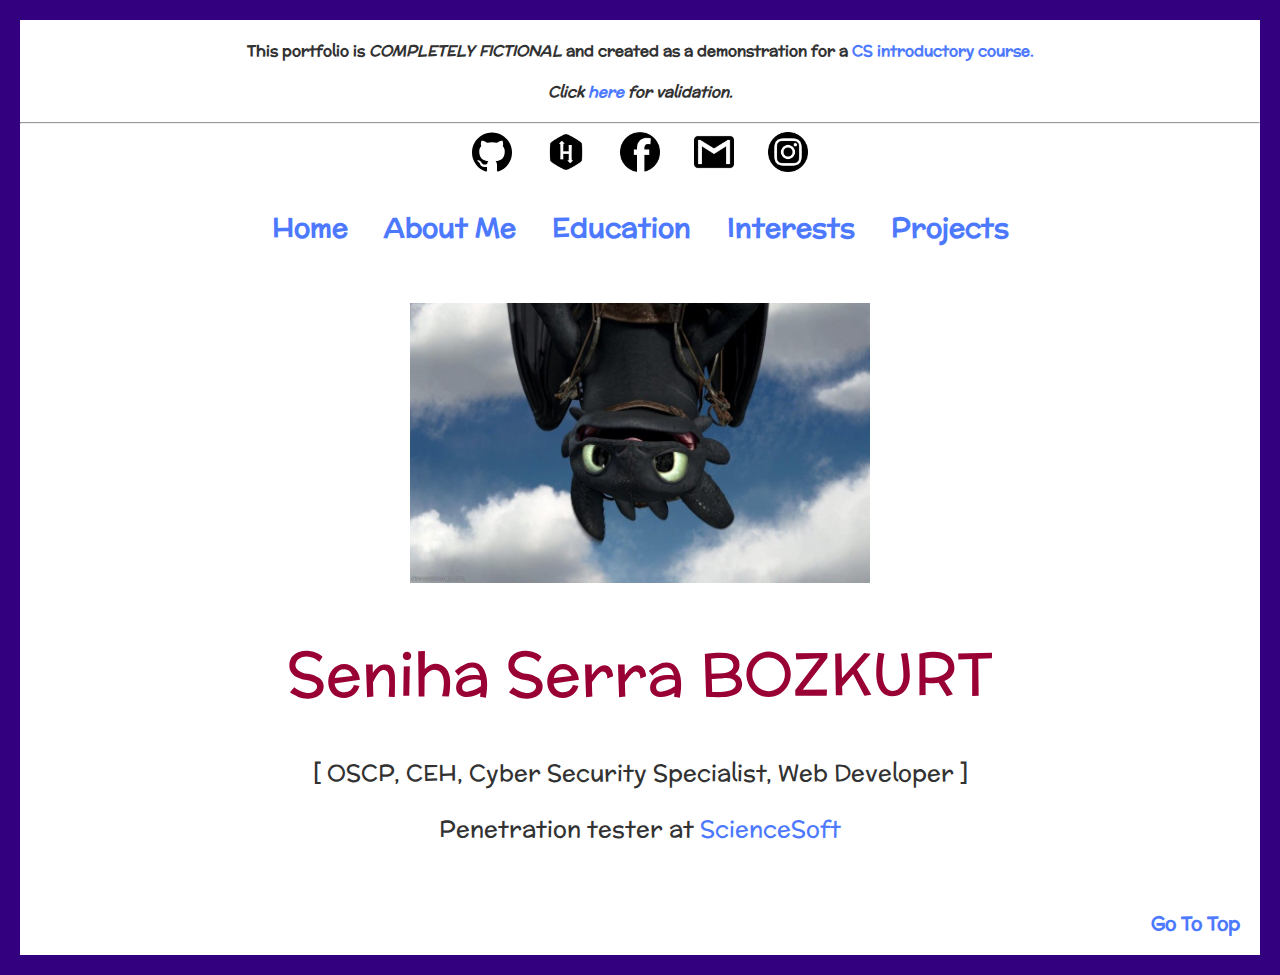
<file: index.html>
<!DOCTYPE html>
<html lang="en">
    <head>
        <title>Seniha Serra Bozkurt</title>
        <link rel="stylesheet" href="index.css" type="text/css">
        <link href="https://fonts.googleapis.com/css?family=McLaren&display=swap" rel="stylesheet"/>
        <meta charset="utf-8"/>
    </head>
    <body>
        <div class="warning" id="top">
            <h4>This portfolio is <em>COMPLETELY FICTIONAL</em> and created as a demonstration for a <a href="https://github.com/itu-itis-2019">CS introductory course.</a></h4>
            <h4><i>Click <a href="https://html5.validator.nu">here</a> for validation.</i></h4>
        </div>
        <hr />
        
        <span class="cont">
            <a class="cont1" href="https://github.com/itu-itis-2019/assignment1-ituitis-bozkurtsen19"><IMG SRC="logos/github.svg" ALT="Github" WIDTH=40 HEIGHT=40></a>
            <a class="cont1" href="https://www.hackerrank.com/howusersllseeme"><IMG SRC="logos/hackerr" ALT="Hackerrank" WIDTH=40 HEIGHT=40></a>
            <a class="cont1" href="https://www.facebook.com/profile.php?id=100011150118042"><IMG SRC="logos/face" ALT="Facebook" WIDTH=40 HEIGHT=40></a>
            <a class="cont1" href="mailto:bozkurtsen19@itu.edu.tr"><IMG SRC="logos/gmaill" ALT="Gmail" WIDTH=40 HEIGHT=40></a>
            <a class="cont1" href="https://www.instagram.com/s_serra_bozkurt/"><IMG SRC="logos/insta.png" ALT="Instagram" WIDTH=40 HEIGHT=40></a>
        </span>
        
        <div class="pages">
            <h2>
                <a class="p1" href="index.html">Home</a>
                <a class="p1" href="about.html">About Me</a>
                <a class="p1" href="education.html">Education</a>
                <a class="p1" href="hobby.html">Interests</a>
                <a class="p1" href="projects.html">Projects</a>
            </h2>
        </div>
        
        <div class="imag">
            <IMG SRC="logos/tooth.jpg" ALT="This is a photo of my fictional self" WIDTH=460 HEIGHT=280>
        </div>
        
        <p style="color:rgb(153, 0, 51);text-align:center;vertical-align:text-top;font-size: 60px;margin-top:40px;margin-bottom:40px">Seniha Serra BOZKURT</p>
        <div class="info">
            <p>[&nbsp;OSCP, CEH, Cyber&nbsp;Security&nbsp;Specialist, Web&nbsp;Developer&nbsp;]</p>
            <p>Penetration tester at <a href="https://www.scnsoft.com/services/security">ScienceSoft</a></p>
        </div>
        <br/>
        <div class="gototop"><h3><a href="#top">Go To Top</a></h3></div>
    </body>
</html>
</file>
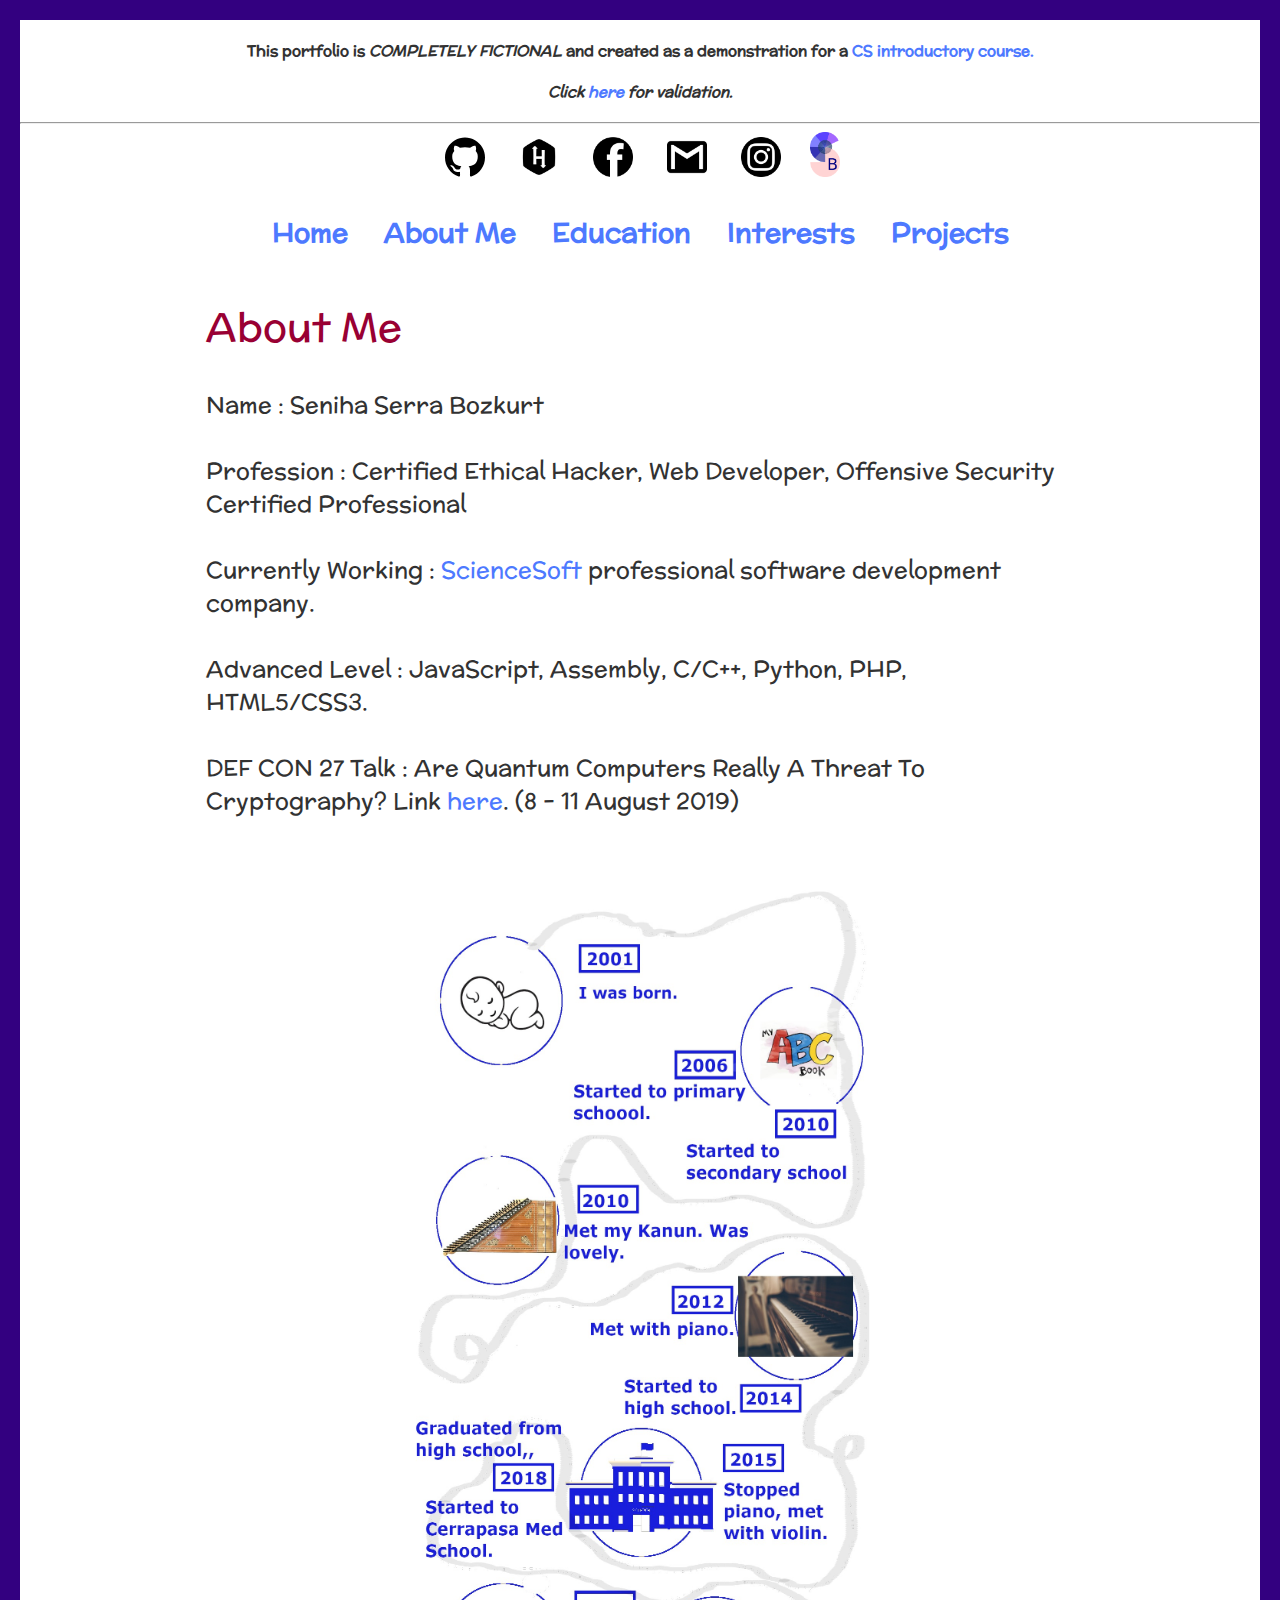
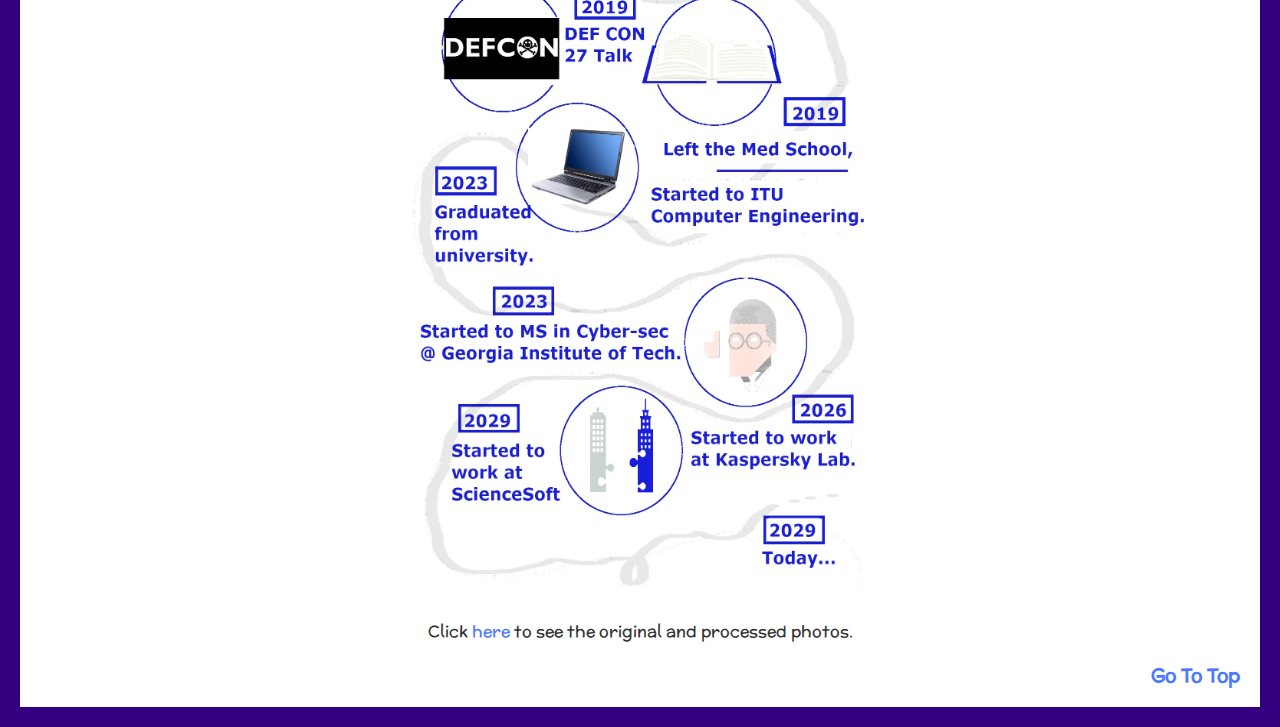
<file: about.html>
<!DOCTYPE html>
<html lang="en">
    <head>
        <link rel="shortcut icon" type="image/x-icon" href="inkscape/favicon.ico" />
        <title>Seniha Serra Bozkurt</title>
        <link rel="stylesheet" href="about.css" type="text/css">
        <link href="https://fonts.googleapis.com/css?family=McLaren&display=swap" rel="stylesheet"/>
        <meta charset="utf-8"/>
    </head>
    <body>
        <div class="warning" id="top">
            <h4>This portfolio is <em>COMPLETELY FICTIONAL</em> and created as a demonstration for a <a href="https://github.com/itu-itis-2019">CS introductory course.</a></h4>
            <h4><i>Click <a href="https://html5.validator.nu">here</a> for validation.</i></h4>
        </div>
        <hr />
        
        <span class="cont">
            <a class="cont1" href="https://github.com/itu-itis-2019/assignment1-ituitis-bozkurtsen19"><IMG SRC="logos/github.svg" ALT="Github" WIDTH=40 HEIGHT=40></a>
            <a class="cont1" href="https://www.hackerrank.com/howusersllseeme"><IMG SRC="logos/hackerr" ALT="Hackerrank" WIDTH=40 HEIGHT=40></a>
            <a class="cont1" href="https://www.facebook.com/profile.php?id=100011150118042"><IMG SRC="logos/face" ALT="Facebook" WIDTH=40 HEIGHT=40></a>
            <a class="cont1" href="mailto:bozkurtsen19@itu.edu.tr"><IMG SRC="logos/gmaill" ALT="Gmail" WIDTH=40 HEIGHT=40></a>
            <a class="cont1" href="https://www.instagram.com/s_serra_bozkurt/"><IMG SRC="logos/insta.png" ALT="Instagram" WIDTH=40 HEIGHT=40></a>
            <IMG style="margin:opx 30px 0px; padding:0px 10px 0px" SRC="inkscape/ssb.png" ALT="Logo" WIDTH=30 HEIGHT=45>
        </span>
        
        <div class="pages">
            <h2>
                <a class="p1" href="index.html">Home</a>
                <a class="p1" href="about.html">About Me</a>
                <a class="p1" href="education.html">Education</a>
                <a class="p1" href="hobby.html">Interests</a>
                <a class="p1" href="projects.html">Projects</a>
            </h2>
        </div>
        
        <p style="color:rgb(153, 0, 51);text-align:left;vertical-align:text-top;font-size: 40px;margin: 60px 15% 4px">About Me</p>
        <div class="info">
            <p class="i1">Name : Seniha Serra Bozkurt</p>
            <p class="i1">Profession : Certified Ethical Hacker, Web Developer, Offensive Security Certified Professional</p>
            <p class="i1" >Currently Working : <a href="https://www.scnsoft.com">ScienceSoft</a> professional software development company.</p>
            <p class="i1">Advanced Level : JavaScript, Assembly, C/C++, Python, PHP, HTML5/CSS3.</p>
            <p class="i1">DEF CON 27 Talk : Are Quantum Computers Really A Threat To Cryptography? Link <a href="defcon.html">here</a>. (8 - 11 August 2019)</p>
        </div>
        <div class="imag">
            <IMG SRC="images_gimp_edited/info_changed.jpg" ALT="This is an infograph of my life step by step" WIDTH=460 HEIGHT=1300>
        </div>
        <p class="i1" >Click <a href="projects.html">here</a> to see the original and processed photos.</p>
        
        <div class="gototop"><h3><a href="#top">Go To Top</a></h3></div>
    </body>
</html>
</file>
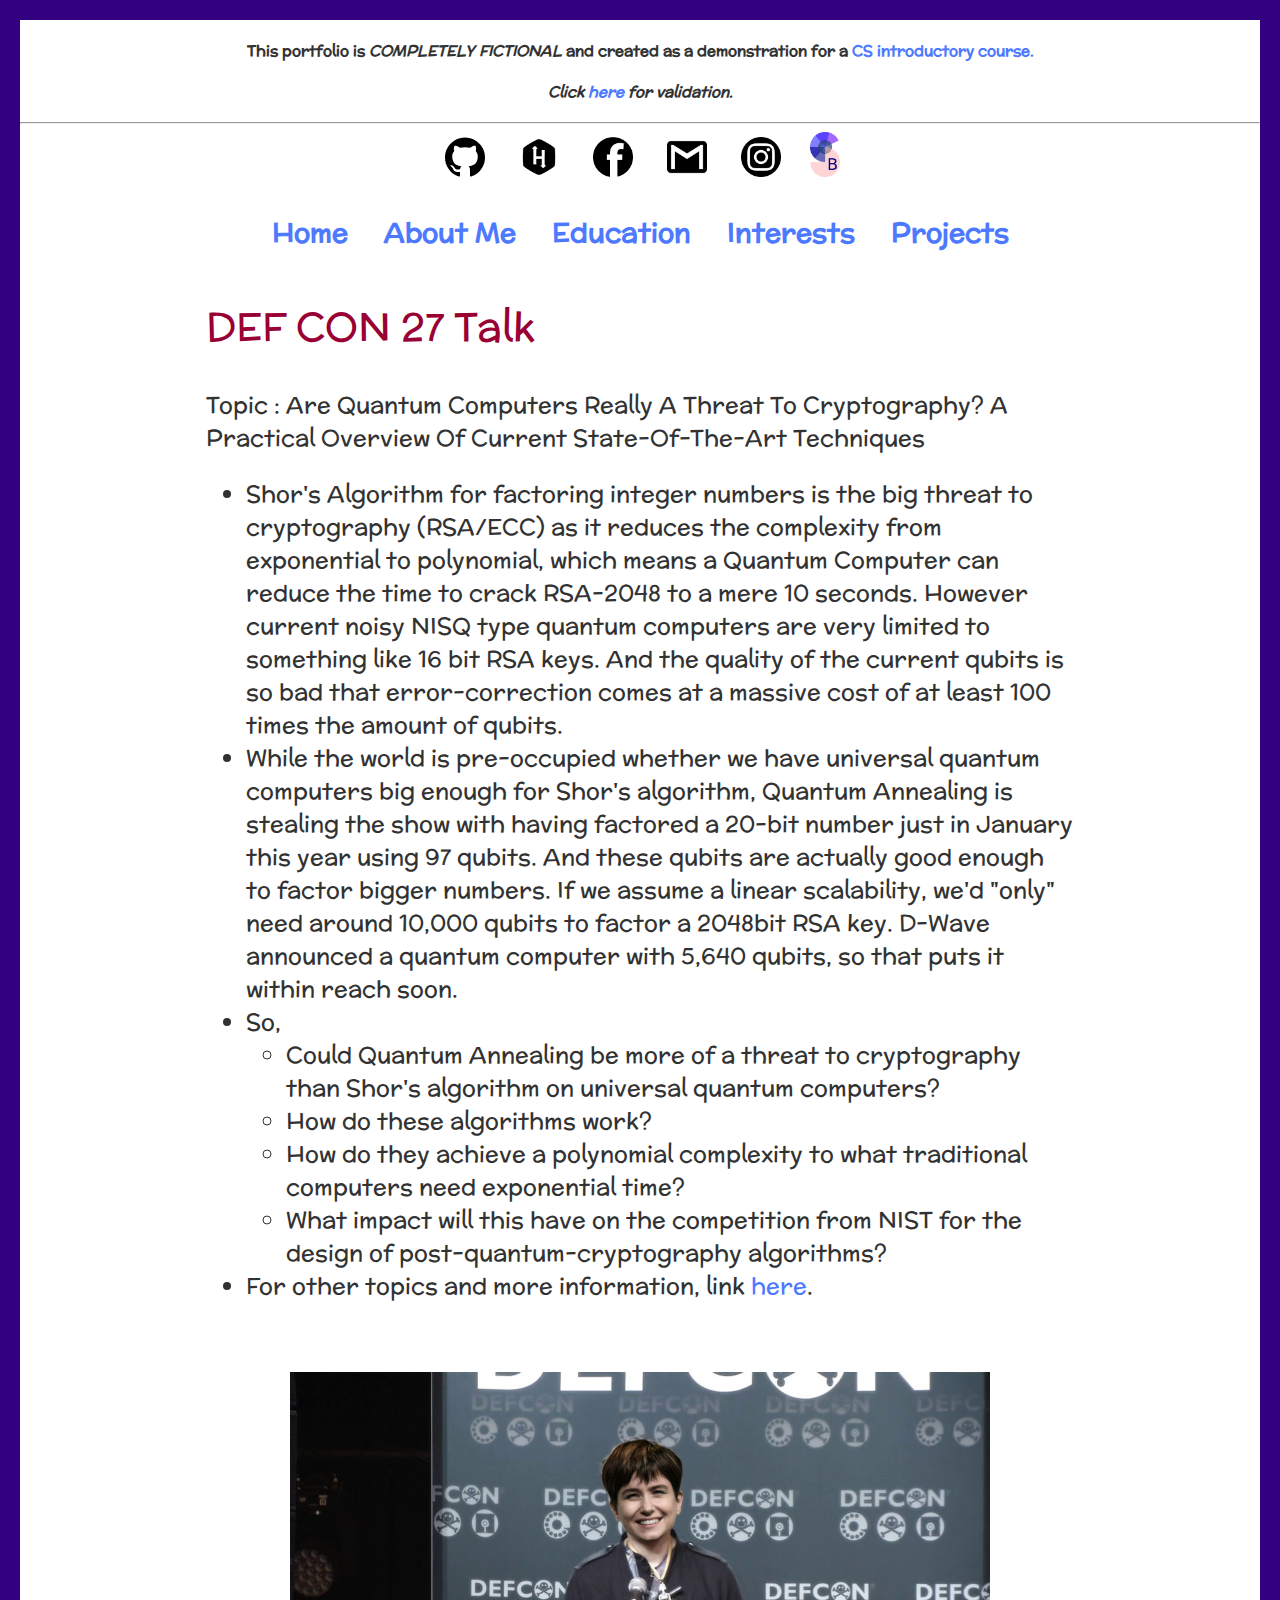
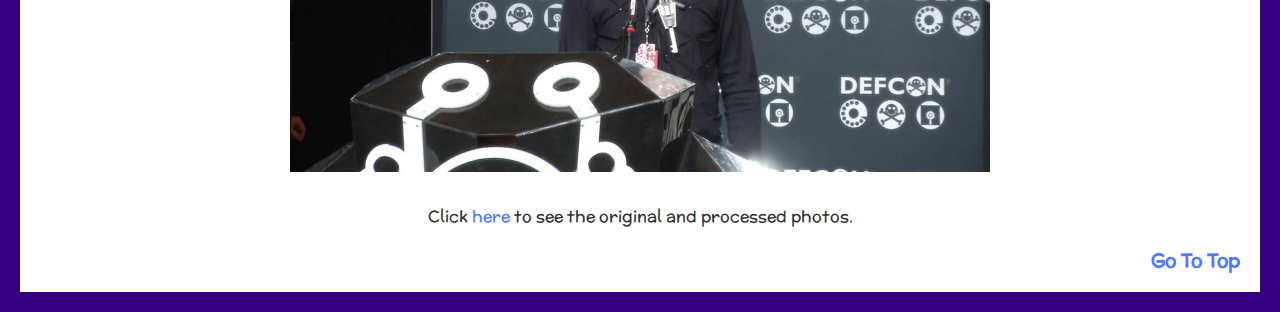
<file: defcon.html>
<!DOCTYPE html>
<html lang="en">
    <head>
        <link rel="shortcut icon" type="image/x-icon" href="inkscape/favicon.ico" />
        <title>Seniha Serra Bozkurt</title>
        <link rel="stylesheet" href="about.css" type="text/css">
        <link href="https://fonts.googleapis.com/css?family=McLaren&display=swap" rel="stylesheet"/>
        <meta charset="utf-8"/>
    </head>
    <body>
        <div class="warning" id="top">
            <h4>This portfolio is <em>COMPLETELY FICTIONAL</em> and created as a demonstration for a <a href="https://github.com/itu-itis-2019">CS introductory course.</a></h4>
            <h4><i>Click <a href="https://html5.validator.nu">here</a> for validation.</i></h4>
        </div>
        <hr />
        
        <span class="cont">
            <a class="cont1" href="https://github.com/itu-itis-2019/assignment1-ituitis-bozkurtsen19"><IMG SRC="logos/github.svg" ALT="Github" WIDTH=40 HEIGHT=40></a>
            <a class="cont1" href="https://www.hackerrank.com/howusersllseeme"><IMG SRC="logos/hackerr" ALT="Hackerrank" WIDTH=40 HEIGHT=40></a>
            <a class="cont1" href="https://www.facebook.com/profile.php?id=100011150118042"><IMG SRC="logos/face" ALT="Facebook" WIDTH=40 HEIGHT=40></a>
            <a class="cont1" href="mailto:bozkurtsen19@itu.edu.tr"><IMG SRC="logos/gmaill" ALT="Gmail" WIDTH=40 HEIGHT=40></a>
            <a class="cont1" href="https://www.instagram.com/s_serra_bozkurt/"><IMG SRC="logos/insta.png" ALT="Instagram" WIDTH=40 HEIGHT=40></a>
            <IMG style="margin:opx 30px 0px; padding:0px 10px 0px" SRC="inkscape/ssb.png" ALT="Logo" WIDTH=30 HEIGHT=45>
        </span>
        
        <div class="pages">
            <h2>
                <a class="p1" href="index.html">Home</a>
                <a class="p1" href="about.html">About Me</a>
                <a class="p1" href="education.html">Education</a>
                <a class="p1" href="hobby.html">Interests</a>
                <a class="p1" href="projects.html">Projects</a>
            </h2>
        </div>
        
        <p style="color:rgb(153, 0, 51);text-align:left;vertical-align:text-top;font-size: 40px;margin: 60px 15% 4px">DEF CON 27 Talk</p>
        <div class="info">
            <p class="i1">Topic : Are Quantum Computers Really A Threat To Cryptography? A Practical Overview Of Current State-Of-The-Art Techniques
                <ul>
                    <li>Shor's Algorithm for factoring integer numbers is the big threat to cryptography (RSA/ECC) as it reduces the complexity from exponential to polynomial, which means a Quantum Computer can reduce the time to crack RSA-2048 to a mere 10 seconds. However current noisy NISQ type quantum computers are very limited to something like 16 bit RSA keys. And the quality of the current qubits is so bad that error-correction comes at a massive cost of at least 100 times the amount of qubits.</li>
                    <li>While the world is pre-occupied whether we have universal quantum computers big enough for Shor's algorithm, Quantum Annealing is stealing the show with having factored a 20-bit number just in January this year using 97 qubits. And these qubits are actually good enough to factor bigger numbers. If we assume a linear scalability, we'd "only" need around 10,000 qubits to factor a 2048bit RSA key. D-Wave announced a quantum computer with 5,640 qubits, so that puts it within reach soon.</li>
                    <li>So,
                        <ul>
                            <li>Could Quantum Annealing be more of a threat to cryptography than Shor's algorithm on universal quantum computers?</li>
                            <li>How do these algorithms work? </li>
                            <li>How do they achieve a polynomial complexity to what traditional computers need exponential time?</li>
                            <li>What impact will this have on the competition from NIST for the design of post-quantum-cryptography algorithms?</li>
                        </ul>
                    <li>For other topics and more information, link <a href="https://www.defcon.org/html/defcon-27/dc-27-speakers.html">here</a>.</li>
                </ul>
        </div>
        <div class="imag">
            <IMG SRC="images_gimp_edited/defconme_changed.jpg" ALT="Me at DEF CON." WIDTH=700 HEIGHT=400>
        </div>
        <p class="i1" >Click <a href="projects.html">here</a> to see the original and processed photos.</p>
        <div class="gototop"><h3><a href="#top">Go To Top</a></h3></div>
    </body>
</html>
</file>
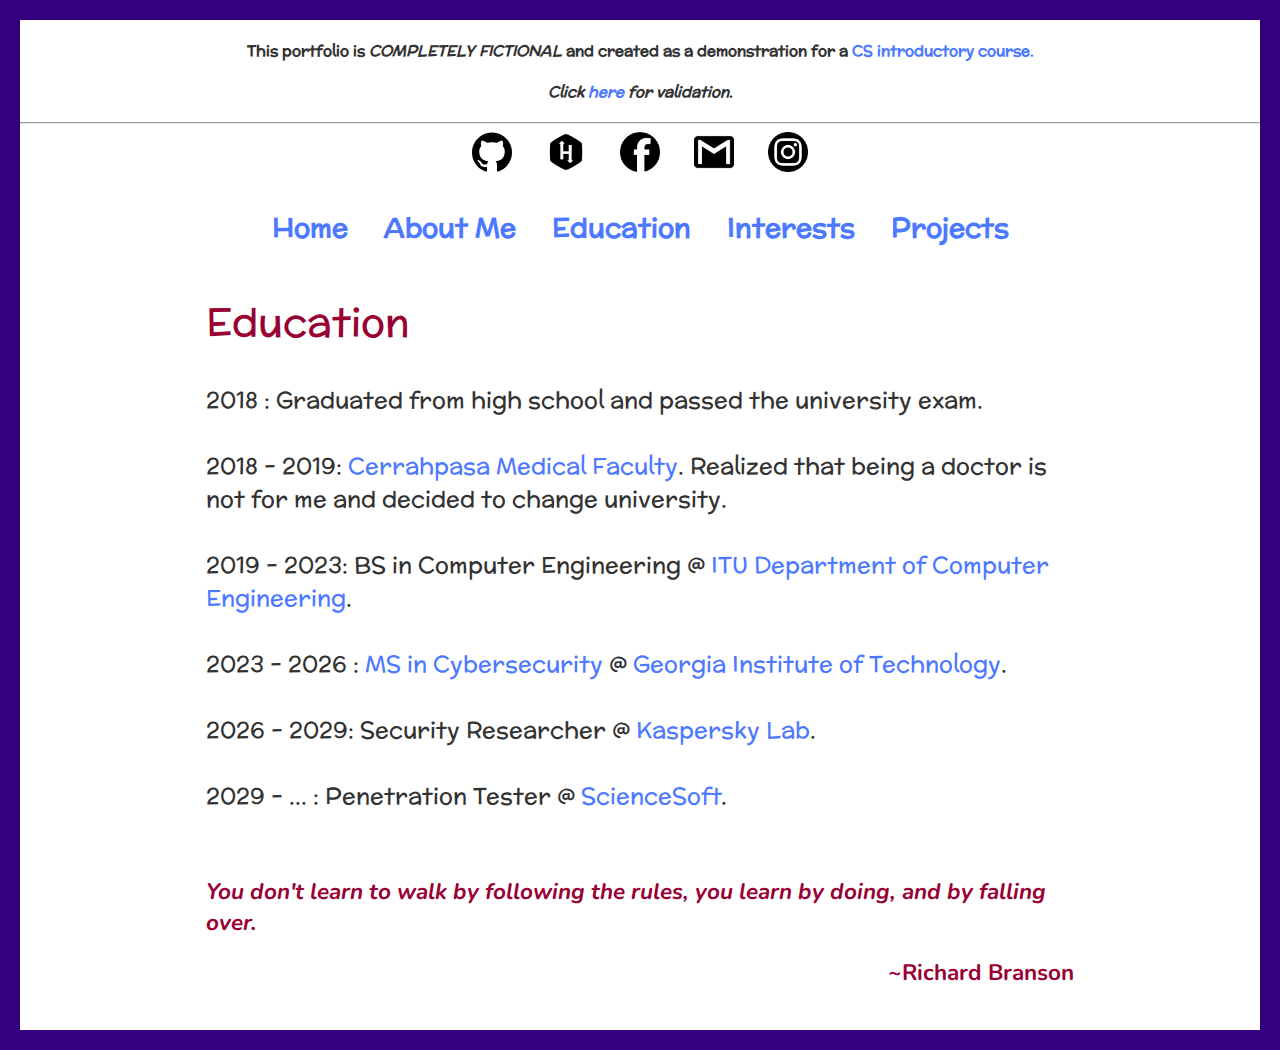
<file: education.html>
<!DOCTYPE html>
<html lang="en">
    <head>
        <title>Seniha Serra Bozkurt</title>
        <link rel="stylesheet" href="about.css" type="text/css">
        <link href="https://fonts.googleapis.com/css?family=Nunito&display=swap" rel="stylesheet">
        <link href="https://fonts.googleapis.com/css?family=McLaren&display=swap" rel="stylesheet"/>
        <meta charset="utf-8"/>
    </head>
    <body>
        <div class="warning" id="top">
            <h4>This portfolio is <em>COMPLETELY FICTIONAL</em> and created as a demonstration for a <a href="https://github.com/itu-itis-2019">CS introductory course.</a></h4>
            <h4><i>Click <a href="https://html5.validator.nu">here</a> for validation.</i></h4>
        </div>
        <hr />
        
        <span class="cont">
            <a class="cont1" href="https://github.com/itu-itis-2019/assignment1-ituitis-bozkurtsen19"><IMG SRC="logos/github.svg" ALT="Github" WIDTH=40 HEIGHT=40></a>
            <a class="cont1" href="https://www.hackerrank.com/howusersllseeme"><IMG SRC="logos/hackerr" ALT="Hackerrank" WIDTH=40 HEIGHT=40></a>
            <a class="cont1" href="https://www.facebook.com/profile.php?id=100011150118042"><IMG SRC="logos/face" ALT="Facebook" WIDTH=40 HEIGHT=40></a>
            <a class="cont1" href="mailto:bozkurtsen19@itu.edu.tr"><IMG SRC="logos/gmaill" ALT="Gmail" WIDTH=40 HEIGHT=40></a>
            <a class="cont1" href="https://www.instagram.com/s_serra_bozkurt/"><IMG SRC="logos/insta.png" ALT="Instagram" WIDTH=40 HEIGHT=40></a>
        </span>
        
        <div class="pages">
            <h2>
                <a class="p1" href="index.html">Home</a>
                <a class="p1" href="about.html">About Me</a>
                <a class="p1" href="education.html">Education</a>
                <a class="p1" href="hobby.html">Interests</a>
                <a class="p1" href="projects.html">Projects</a>
            </h2>
        </div>
        
        <p style="color:rgb(153, 0, 51);text-align:left;vertical-align:text-top;font-size: 40px;margin: 60px 15% 4px">Education</p>
        <div class="info">
            <p class="i1" >2018 : Graduated from high school and passed the university exam.
            <p class="i1">2018 - 2019: <a href="https://cerrahpasa.istanbulc.edu.tr/tr/_">Cerrahpasa Medical Faculty</a>. Realized that being a doctor is not for me and decided to change university.</p>
            <p class="i1">2019 - 2023: BS in Computer Engineering @ <a href="http://www.bb.itu.edu.tr">ITU Department of Computer Engineering</a>.</p>
            <p class="i1">2023 - 2026 : <a href="http://catalog.gatech.edu/programs/cybersecurity-ms/">MS in Cybersecurity</a> @ <a href="https://www.gatech.edu">Georgia Institute of Technology</a>.</p>
            <p class="i1">2026 - 2029: Security Researcher @ <a href="https://usa.kaspersky.com/?ignoreredirects=true">Kaspersky Lab</a>.</p>
            <p class="i1">2029 - ... : Penetration Tester @ <a href="https://www.scnsoft.com/services/security">ScienceSoft</a>.</p>
        </div>
        <br/>
        <div class="quote">
            <h2><i>You don't learn to walk by following the rules, you learn by doing, and by falling over.</i></h2>
            <h2 style="text-align:right;">~Richard Branson</h2>
        </div>
        <br/>
    </body>
</html>
</file>
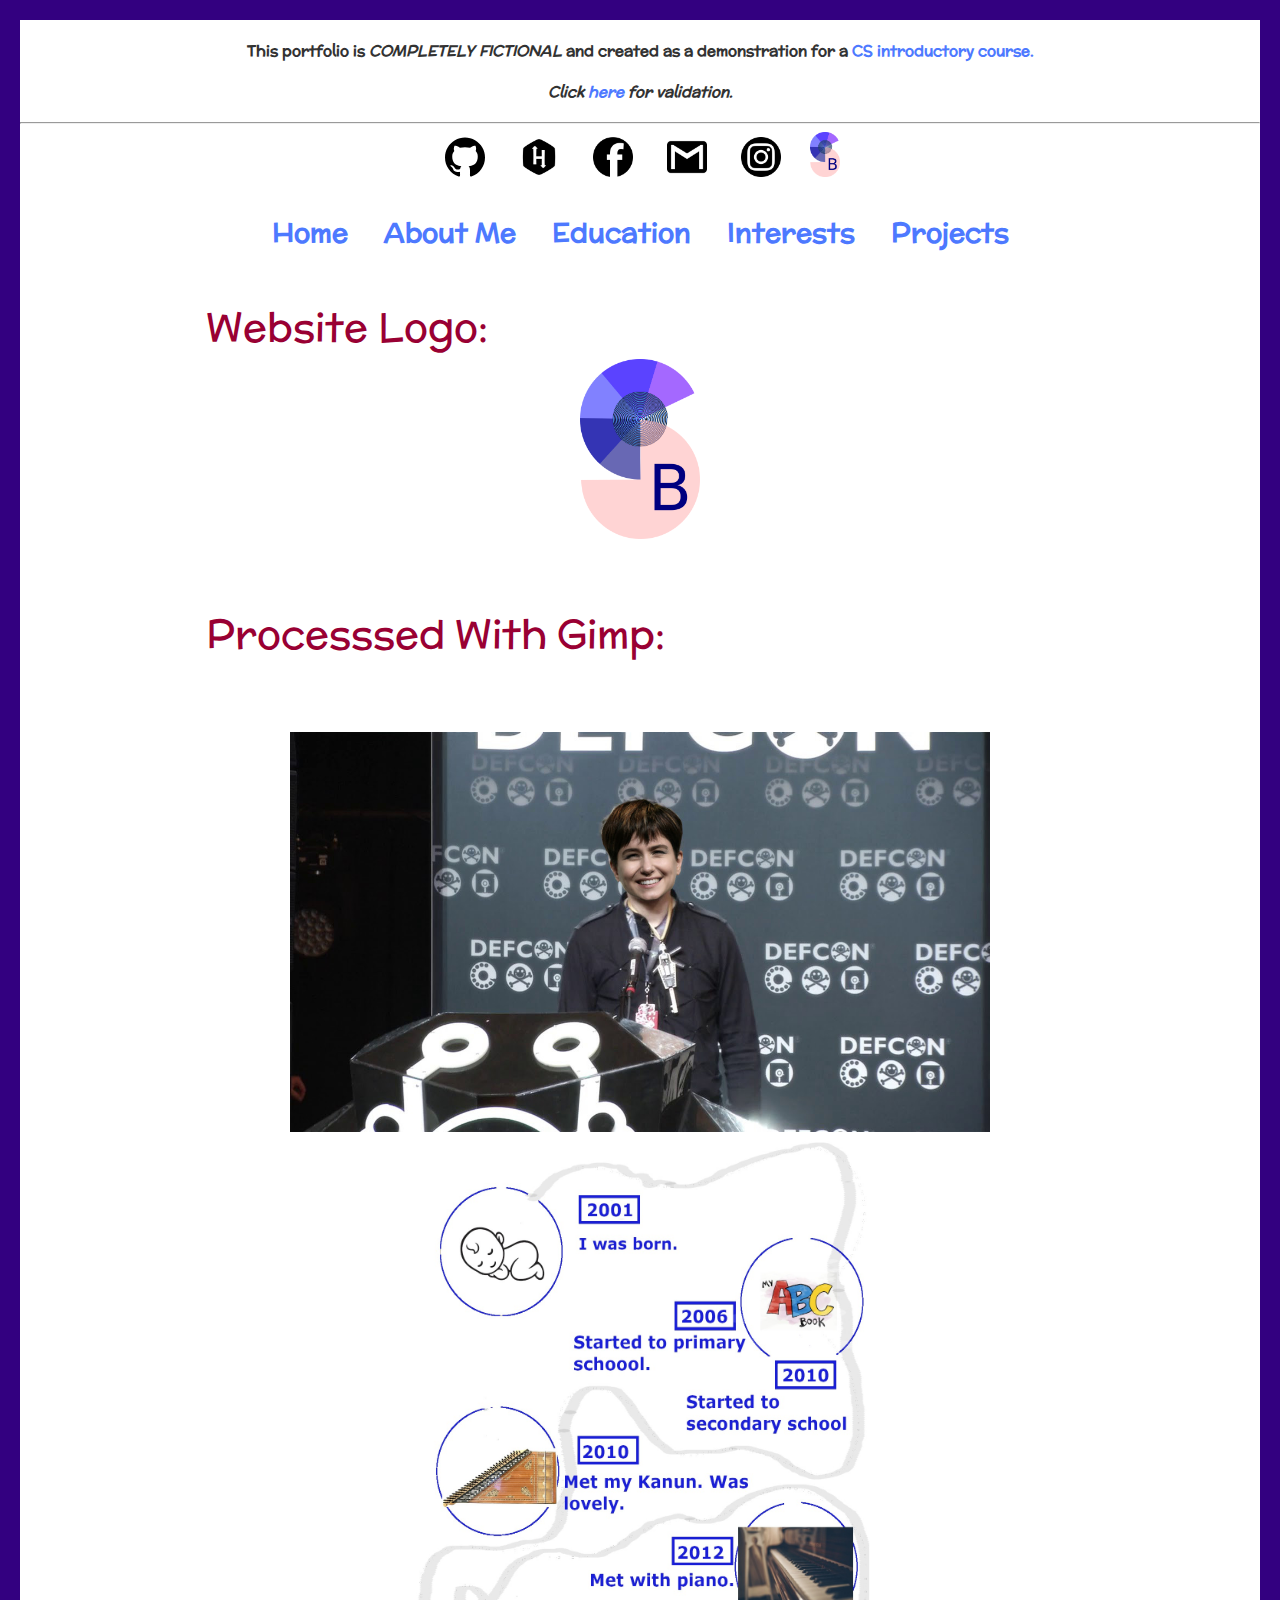
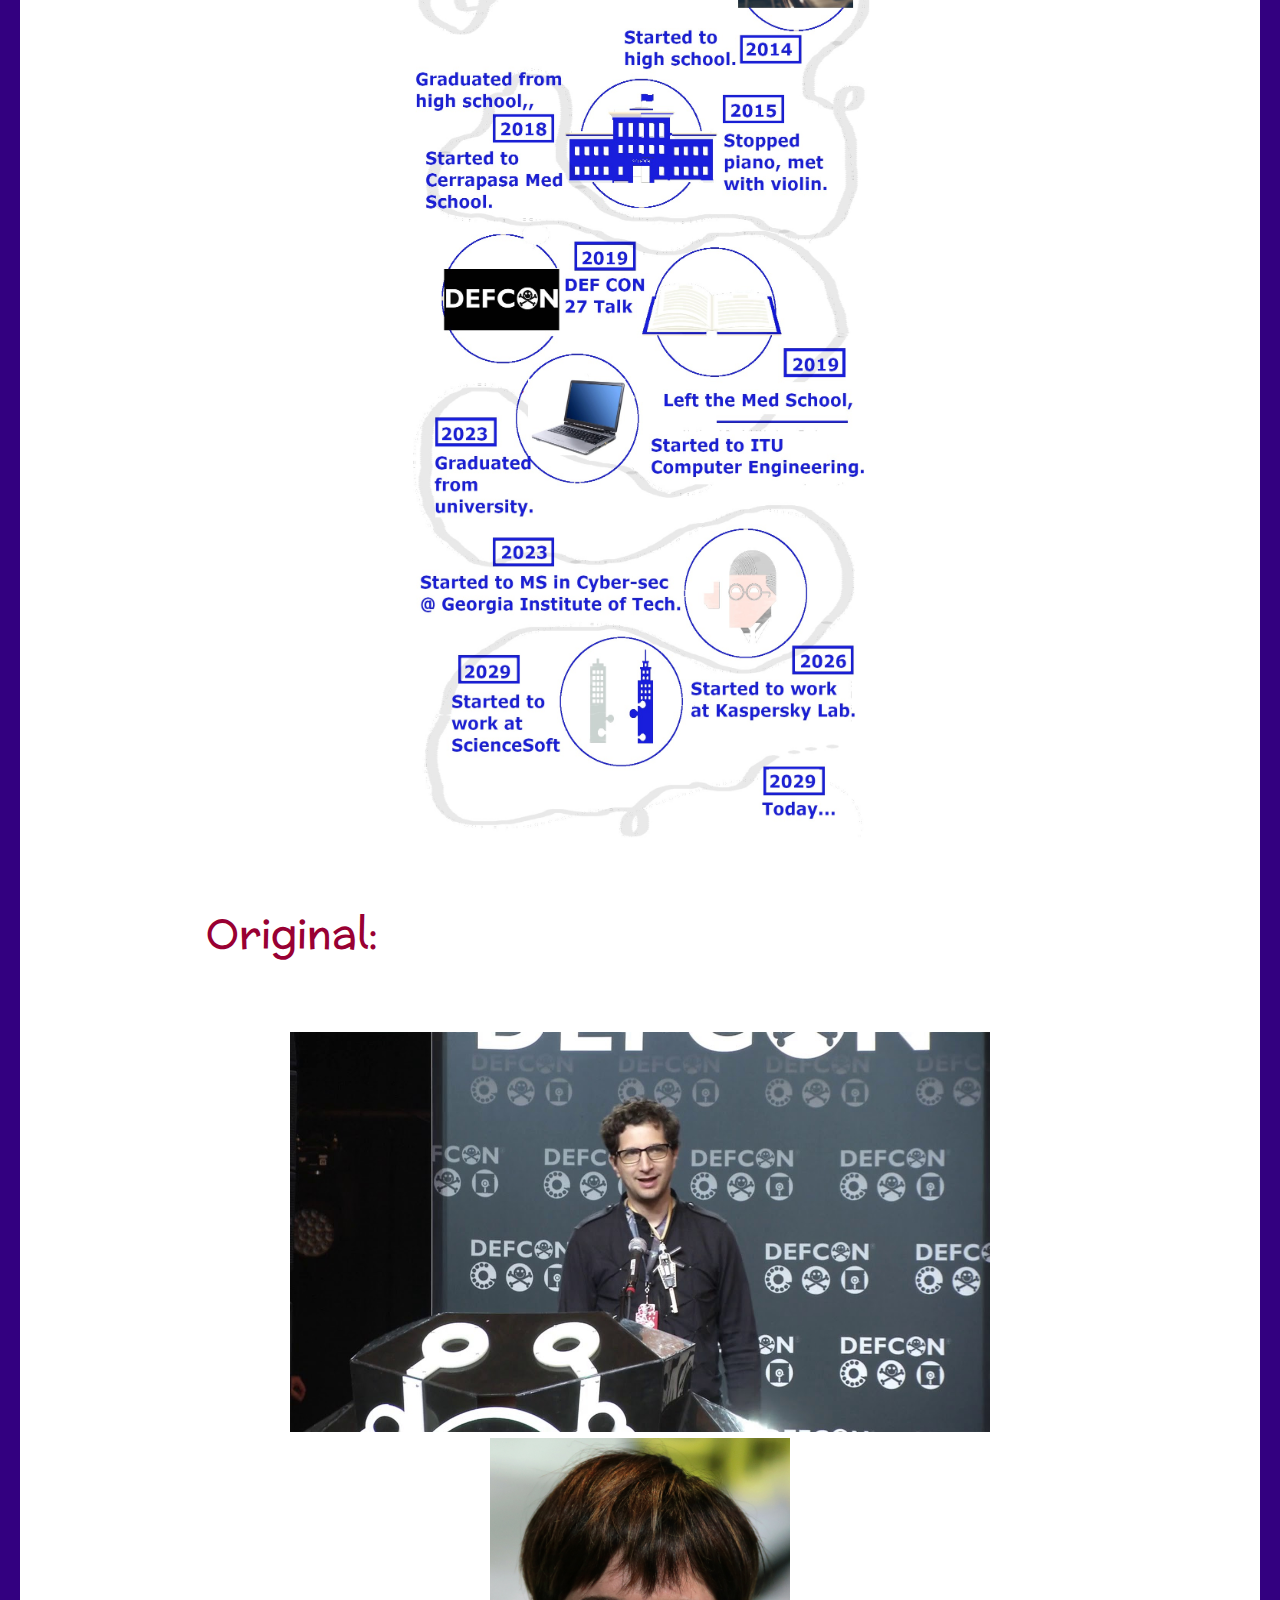
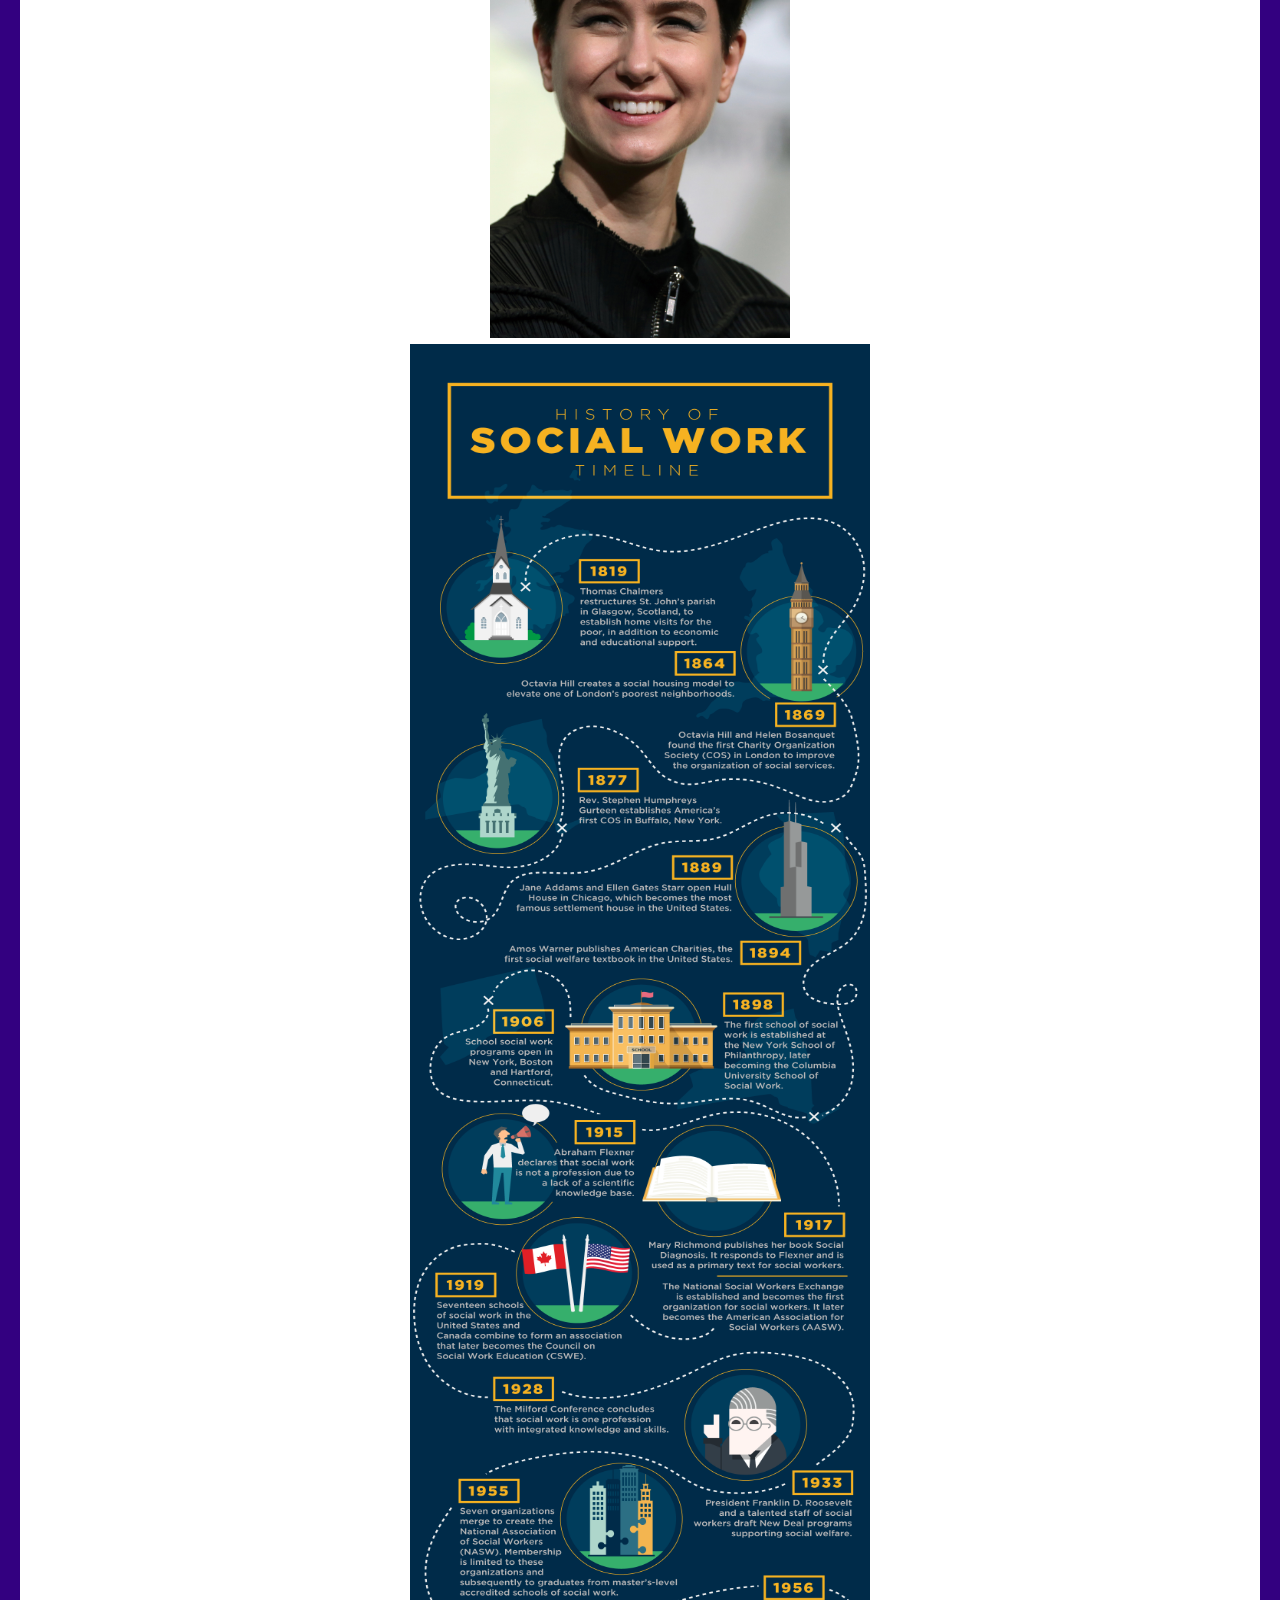
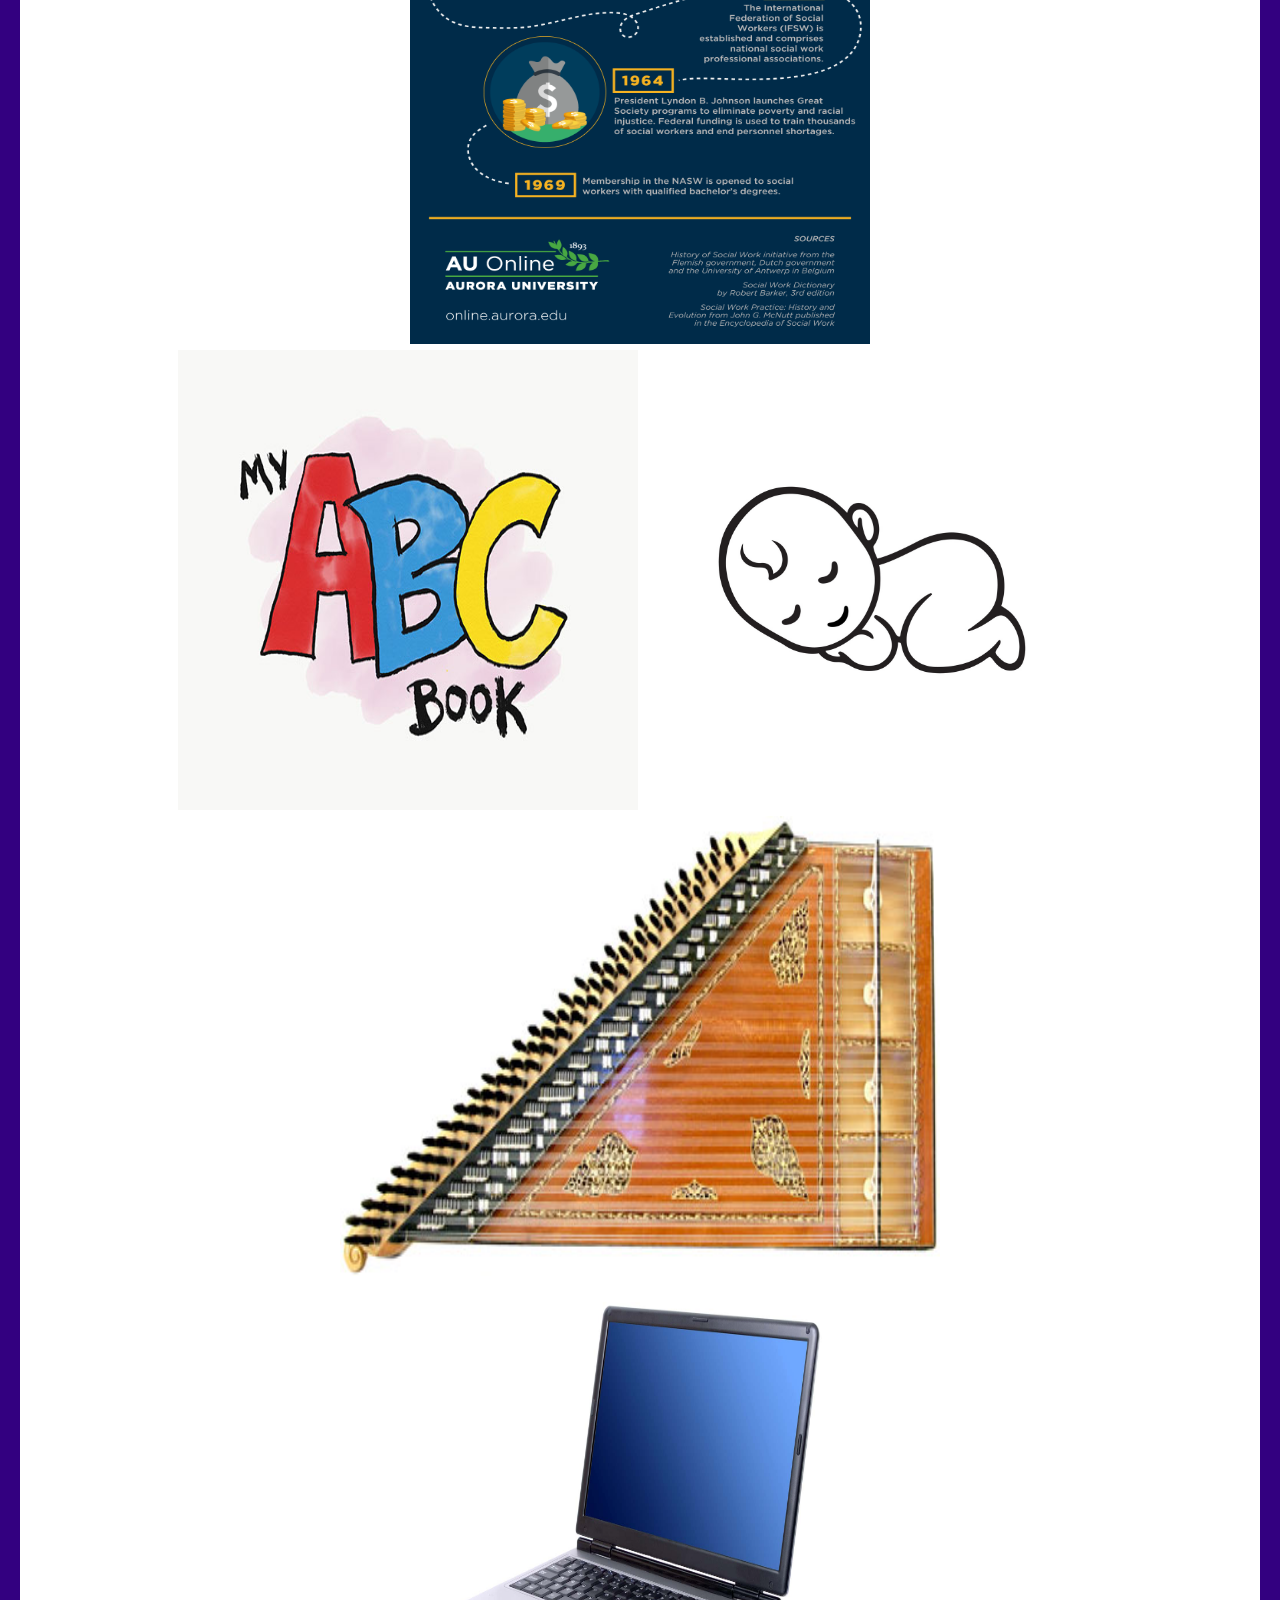
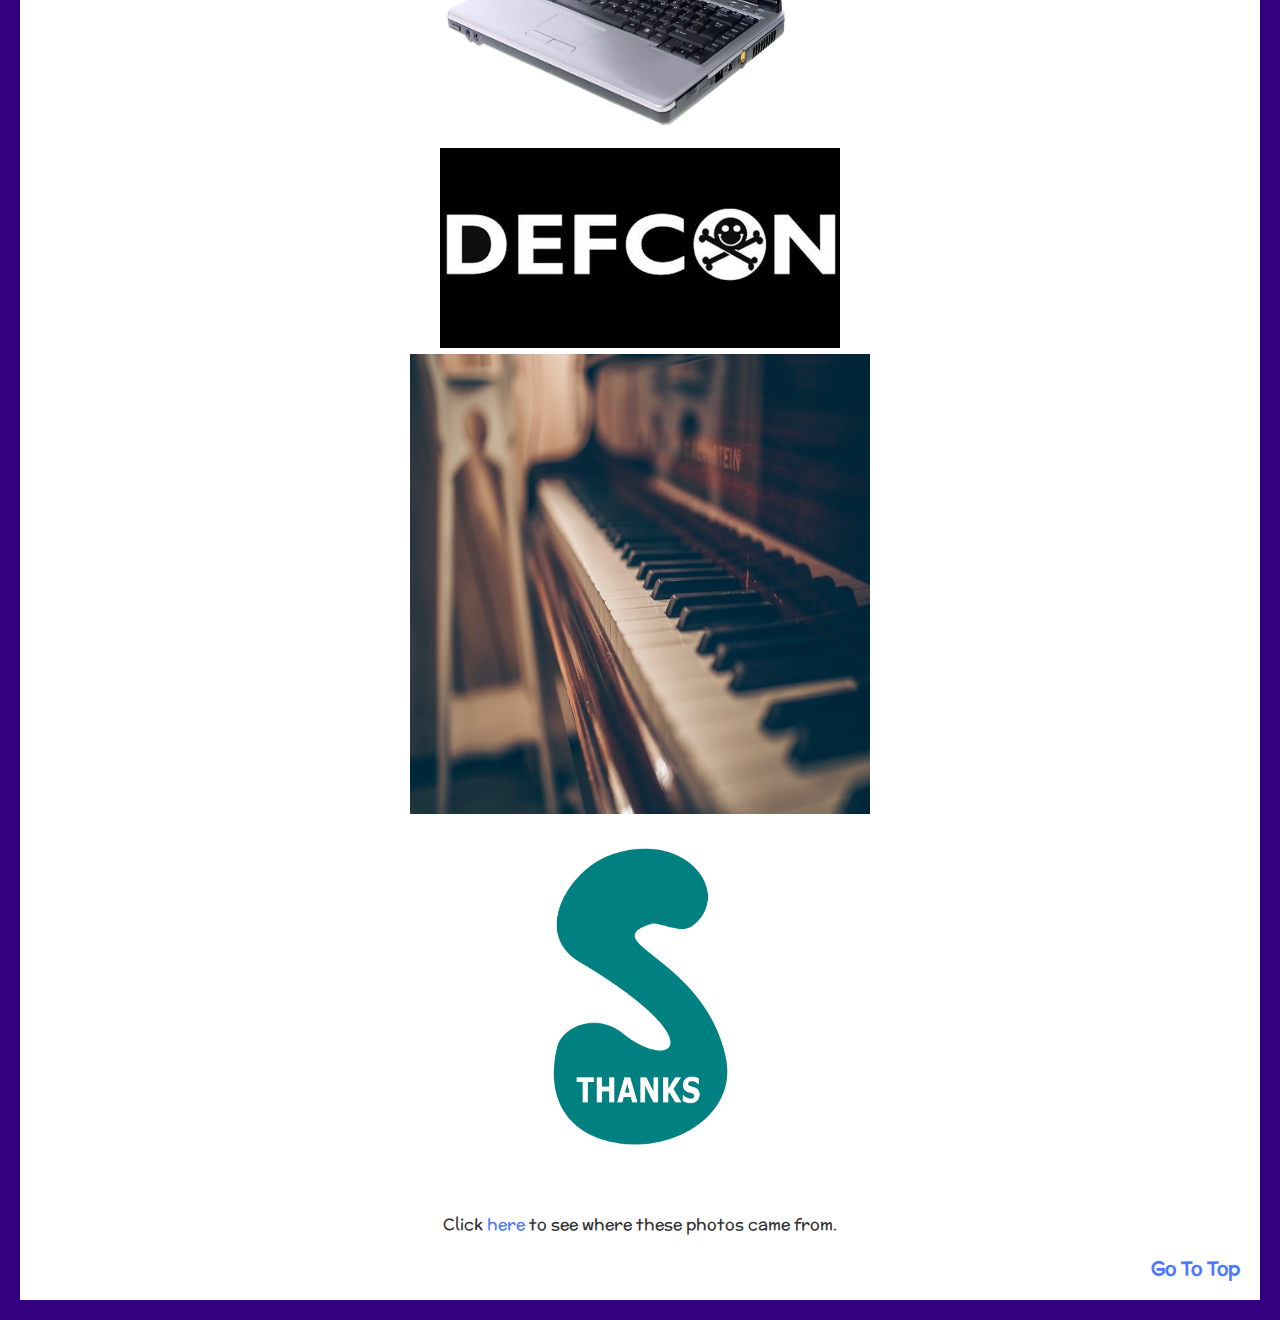
<file: projects.html>
<!DOCTYPE html>
<html lang="en">
    <head>
        <link rel="shortcut icon" type="image/x-icon" href="inkscape/favicon.ico" />
        <title>Seniha Serra Bozkurt</title>
        <link rel="stylesheet" href="about.css" type="text/css">
        <link href="https://fonts.googleapis.com/css?family=McLaren&display=swap" rel="stylesheet"/>
        <meta charset="utf-8"/>
    </head>
    <body>
        <div class="warning" id="top">
            <h4>This portfolio is <em>COMPLETELY FICTIONAL</em> and created as a demonstration for a <a href="https://github.com/itu-itis-2019">CS introductory course.</a></h4>
            <h4><i>Click <a href="https://html5.validator.nu">here</a> for validation.</i></h4>
        </div>
        <hr />
        
        <span class="cont">
            <a class="cont1" href="https://github.com/itu-itis-2019/assignment1-ituitis-bozkurtsen19"><IMG SRC="logos/github.svg" ALT="Github" WIDTH=40 HEIGHT=40></a>
            <a class="cont1" href="https://www.hackerrank.com/howusersllseeme"><IMG SRC="logos/hackerr" ALT="Hackerrank" WIDTH=40 HEIGHT=40></a>
            <a class="cont1" href="https://www.facebook.com/profile.php?id=100011150118042"><IMG SRC="logos/face" ALT="Facebook" WIDTH=40 HEIGHT=40></a>
            <a class="cont1" href="mailto:bozkurtsen19@itu.edu.tr"><IMG SRC="logos/gmaill" ALT="Gmail" WIDTH=40 HEIGHT=40></a>
            <a class="cont1" href="https://www.instagram.com/s_serra_bozkurt/"><IMG SRC="logos/insta.png" ALT="Instagram" WIDTH=40 HEIGHT=40></a>
            <IMG style="margin:opx 30px 0px; padding:0px 10px 0px" SRC="inkscape/ssb.png" ALT="Logo" WIDTH=30 HEIGHT=45>
        </span>
        
        <div class="pages">
            <h2>
                <a class="p1" href="index.html">Home</a>
                <a class="p1" href="about.html">About Me</a>
                <a class="p1" href="education.html">Education</a>
                <a class="p1" href="hobby.html">Interests</a>
                <a class="p1" href="projects.html">Projects</a>
            </h2>
        </div>
        <p style="color:rgb(153, 0, 51);text-align:left;vertical-align:text-top;font-size: 40px;margin: 60px 15% 4px">Website Logo:</p>
        <IMG style="margin:0px 0px 0px; padding:0px 10px 0px" SRC="inkscape/ssb.png" ALT="Logo" WIDTH=120 HEIGHT=180>
        <p style="color:rgb(153, 0, 51);text-align:left;vertical-align:text-top;font-size: 40px;margin: 60px 15% 4px">Processsed With Gimp:</p>
        <div class="imag">
            <IMG SRC="images_gimp_edited/defconme_changed.jpg" ALT="Me at DEF CON." WIDTH=700 HEIGHT=400><br/>
            <IMG SRC="images_gimp_edited/info_changed.jpg" ALT="This is an infograph of my life step by step, edited by gimp" WIDTH=460 HEIGHT=1300>
        </div>
        <p style="color:rgb(153, 0, 51);text-align:left;vertical-align:text-top;font-size: 40px;margin: 60px 15% 4px">Original:</p>
        <div class="imag" style="margin:0px, 30px, 0px;">
            <IMG SRC="images_gimp_edited/defc_not_changed.jpg" ALT="Someone at DEF CON." WIDTH=700 HEIGHT=400><br/>
            <IMG SRC="images_gimp_edited/kath_not_changed.jpg" ALT="Fictional Me" WIDTH=300 HEIGHT=500><br/>
            <IMG SRC="images_gimp_edited/infograph_not_changed.png" ALT="This is the original infograph" WIDTH=460 HEIGHT=1600><br/>
            <IMG SRC="images_gimp_edited/abc_not_changed.jpg" ALT="This is ABC letters used in the infograph" WIDTH=460 HEIGHT=460>
            <IMG SRC="images_gimp_edited/baby_not_changed.jpg" ALT="This is the baby logo used in the infograph" WIDTH=460 HEIGHT=460>
            <IMG SRC="images_gimp_edited/kanun_not_changed.jpg" ALT="This is kanun photo used in the infograph" WIDTH=600 HEIGHT=460><br/>
            <IMG SRC="images_gimp_edited/Laptop_not_changed.jpg" ALT="This is laptop photo used in the infograph" WIDTH=460 HEIGHT=460><br/>
            <IMG SRC="images_gimp_edited/defconlogo_not_changed.png" ALT="This is defcon logo used in the infograph" WIDTH=400 HEIGHT=200><br/>
            <IMG SRC="images_gimp_edited/piano_not_changed.jpeg" ALT="This is piano photo used in the infograph" WIDTH=460 HEIGHT=460><br/>
            <IMG style="margin:0px 30px 0px; padding:0px 10px 0px" SRC="inkscape/s.png" ALT="Logo_2" WIDTH=200 HEIGHT=360>
        </div>
        <p class="i1" >Click <a href="resources.html">here</a> to see where these photos came from.</p>
        <div class="gototop"><h3><a href="#top">Go To Top</a></h3></div>
    </body>
</html>
</file>
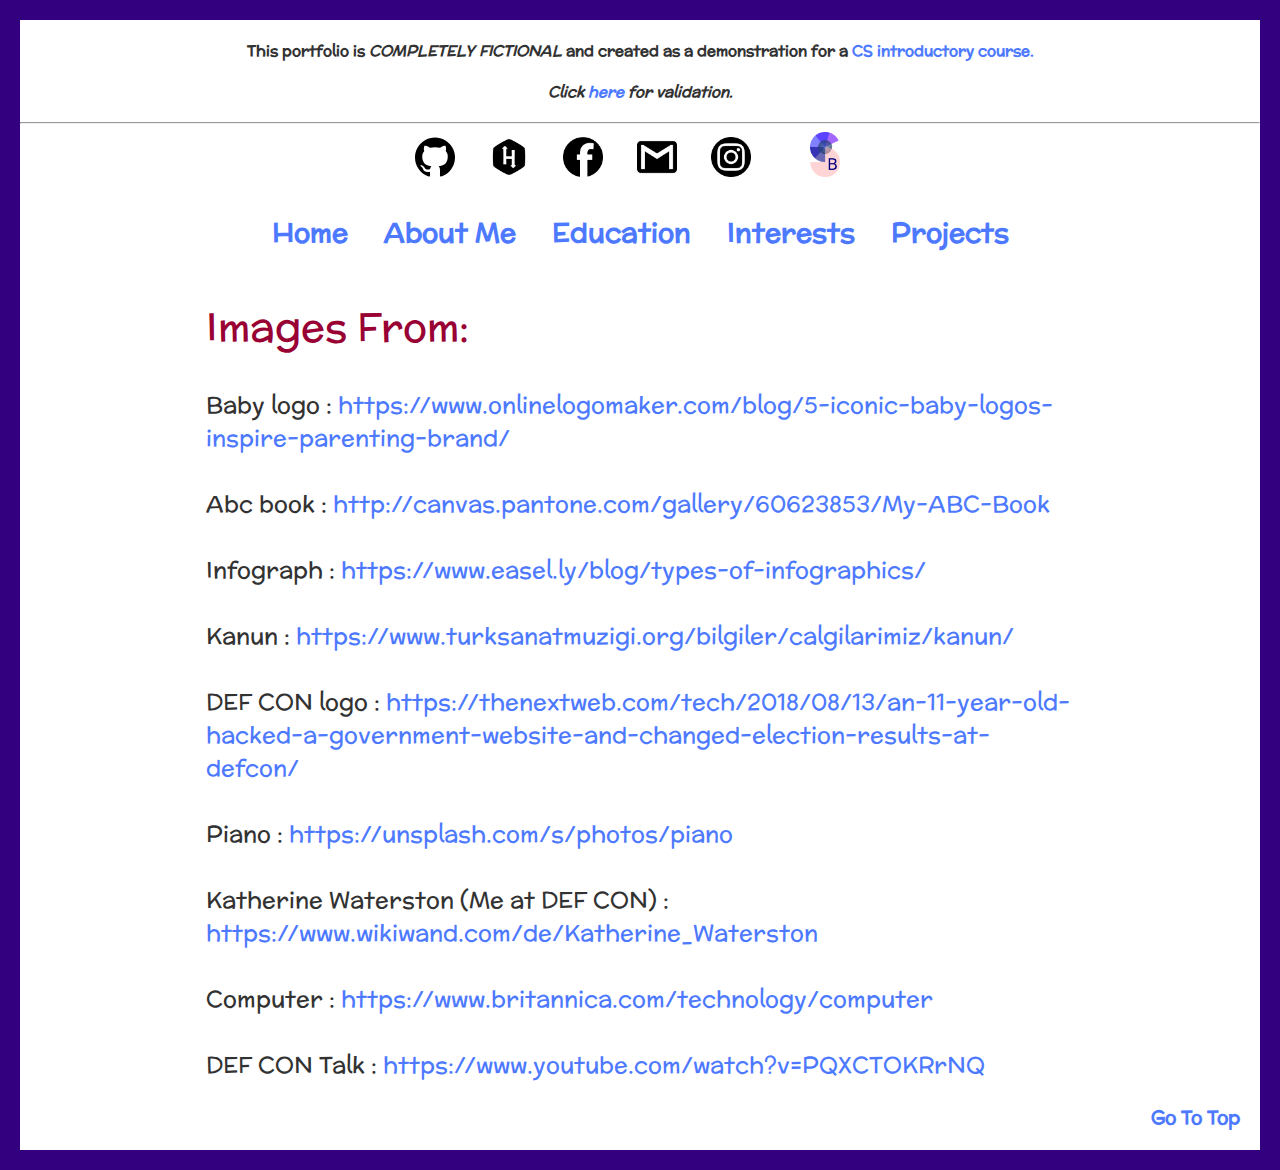
<file: resources.html>
<!DOCTYPE html>
<html lang="en">
    <head>
        <link rel="shortcut icon" type="image/x-icon" href="inkscape/favicon.ico" />
        <title>Seniha Serra Bozkurt</title>
        <link rel="stylesheet" href="about.css" type="text/css">
        <link href="https://fonts.googleapis.com/css?family=McLaren&display=swap" rel="stylesheet"/>
        <meta charset="utf-8"/>
    </head>
    <body>
        <div class="warning" id="top">
            <h4>This portfolio is <em>COMPLETELY FICTIONAL</em> and created as a demonstration for a <a href="https://github.com/itu-itis-2019">CS introductory course.</a></h4>
            <h4><i>Click <a href="https://html5.validator.nu">here</a> for validation.</i></h4>
        </div>
        <hr />
        
        <span class="cont">
            <a class="cont1" href="https://github.com/itu-itis-2019/assignment1-ituitis-bozkurtsen19"><IMG SRC="logos/github.svg" ALT="Github" WIDTH=40 HEIGHT=40></a>
            <a class="cont1" href="https://www.hackerrank.com/howusersllseeme"><IMG SRC="logos/hackerr" ALT="Hackerrank" WIDTH=40 HEIGHT=40></a>
            <a class="cont1" href="https://www.facebook.com/profile.php?id=100011150118042"><IMG SRC="logos/face" ALT="Facebook" WIDTH=40 HEIGHT=40></a>
            <a class="cont1" href="mailto:bozkurtsen19@itu.edu.tr"><IMG SRC="logos/gmaill" ALT="Gmail" WIDTH=40 HEIGHT=40></a>
            <a class="cont1" href="https://www.instagram.com/s_serra_bozkurt/"><IMG SRC="logos/insta.png" ALT="Instagram" WIDTH=40 HEIGHT=40></a>
            <IMG style="margin:0px 30px 0px; padding:0px 10px 0px" SRC="inkscape/ssb.png" ALT="Logo" WIDTH=30 HEIGHT=45>
        </span>
        
        <div class="pages">
            <h2>
                <a class="p1" href="index.html">Home</a>
                <a class="p1" href="about.html">About Me</a>
                <a class="p1" href="education.html">Education</a>
                <a class="p1" href="hobby.html">Interests</a>
                <a class="p1" href="projects.html">Projects</a>
            </h2>
        </div>
        
        <p style="color:rgb(153, 0, 51);text-align:left;vertical-align:text-top;font-size: 40px;margin: 60px 15% 4px">Images From:</p>
        <div class="info">
            <p class="i1" >Baby logo : <a href="https://www.onlinelogomaker.com/blog/5-iconic-baby-logos-inspire-parenting-brand/ ">https://www.onlinelogomaker.com/blog/5-iconic-baby-logos-inspire-parenting-brand/</a></p>
            <p class="i1" >Abc book : <a href="http://canvas.pantone.com/gallery/60623853/My-ABC-Book">http://canvas.pantone.com/gallery/60623853/My-ABC-Book</a></p>
            <p class="i1" >Infograph : <a href="https://www.easel.ly/blog/types-of-infographics/ ">https://www.easel.ly/blog/types-of-infographics/ </a></p>
            <p class="i1" >Kanun : <a href="https://www.turksanatmuzigi.org/bilgiler/calgilarimiz/kanun/ ">https://www.turksanatmuzigi.org/bilgiler/calgilarimiz/kanun/ </a></p>
            <p class="i1" >DEF CON logo : <a href="https://thenextweb.com/tech/2018/08/13/an-11-year-old-hacked-a-government-website-and-changed-election-results-at-defcon/">https://thenextweb.com/tech/2018/08/13/an-11-year-old-hacked-a-government-website-and-changed-election-results-at-defcon/</a></p>
            <p class="i1" >Piano : <a href="https://unsplash.com/s/photos/piano">https://unsplash.com/s/photos/piano</a></p>
            <p class="i1" >Katherine Waterston (Me at DEF CON) : <a href="https://www.wikiwand.com/de/Katherine_Waterston ">https://www.wikiwand.com/de/Katherine_Waterston</a></p>
            <p class="i1" >Computer : <a href="https://www.britannica.com/technology/computer">https://www.britannica.com/technology/computer </a></p>
            <p class="i1" >DEF CON Talk : <a href="https://www.youtube.com/watch?v=PQXCTOKRrNQ">https://www.youtube.com/watch?v=PQXCTOKRrNQ</a></p>
        </div>
        <div class="gototop"><h3><a href="#top">Go To Top</a></h3></div>
    </body>
</html>
</file>
<file: index.css>
body {
    text-align: center;
    margin: 0 auto;
    margin-left: 0px;
    margin-right: 0px;
    background-color:rgb(255,255,255);
    color: rgb(50, 50, 50);
    font-family: 'McLaren', cursive;
    border-style: solid;
    border-width: 20px;
    border-color: rgb(51, 0, 128);
}

.warning{
    margin: 0px 0px 0px;
    font-size: 15px;
    font-family: 'McLaren', cursive;
    text-align: center;
    padding: 0px 10px 0px;
}
.cont{
    height: 20px;
    margin: 20px 0px 0px;
    text-align: right;
}

.cont1 {
    text-align: right;
    font-size: 27px;
    font-family: 'McLaren', cursive;
    margin: 30px 10px 10px;
    padding-left: 5px;
    padding-right: 5px;
}

.pages {
    text-align:center;
    height: 15px;
    margin: 3px 0px 30px;
    padding: 3px;
    padding-bottom: 30px;
}

.p1{
    font-size: 27px;
    border-width: 3%;
    margin: 0px 15px 0px;
    padding: 0px;
}

a:link {
    text-decoration: none;
    color: rgb(77, 121, 255);
}

a:visited {
    color: rgb(77, 121, 255);
}

a:active {
    color: rgb(77, 121, 255);
}

a:hover {
    color: rgb(0, 51, 204);
}

.imag{
    text-align: center;
    margin-top: 35px;
    margin-bottom:1px;
    padding-bottom:1px;
    padding-top: 35px;
    
}
.info {
    text-align:center;
    margin: 10px;
    font-size: 23px;
    font-family: 'McLaren', cursive;
}

.gototop{
    text-align: right;
    padding-right: 20px;
}
</file>
<file: about.css>
body {
    text-align: center;
    margin: 0 auto;
    margin-left: 0px;
    margin-right: 0px;
    background-color:rgb(255,255,255);
    color: rgb(50, 50, 50);
    font-family: 'McLaren', cursive;
    border-style: solid;
    border-width: 20px;
    border-color: rgb(51, 0, 128);
}

.warning{
    margin: 0px 0px 0px;
    font-size: 15px;
    font-family: 'McLaren', cursive;
    text-align: center;
    padding: 0px 10px 0px;
}
.cont{
    height: 20px;
    margin: 20px 0px 0px;
    text-align: right;
}

.cont1 {
    text-align: right;
    font-size: 27px;
    font-family: 'McLaren', cursive;
    margin: 30px 10px 10px;
    padding-left: 5px;
    padding-right: 5px;
}

.pages {
    text-align:center;
    height: 15px;
    margin: 3px 0px 30px;
    padding: 3px;
    padding-bottom: 30px;
}
.p1{
    font-size: 27px;
    border-width: 3%;
    margin: 0px 15px 0px;
    padding: 0px;
 }


a:link {
    text-decoration: none;
    color: rgb(77, 121, 255);
}

a:visited {
    color: rgb(77, 121, 255);
}

a:active {
    color: rgb(77, 121, 255);
}

a:hover {
    color: rgb(0, 51, 204);
}

.imag{
    text-align: center;
    margin-top: 35px;
    margin-bottom:1px;
    padding-bottom:1px;
    padding-top: 35px;
    
}
.info {
    text-align:left;
    margin: 10px 15% 10px;
    font-size: 23px;
    font-family: 'McLaren', cursive;
}
.i1{
    padding: 10px 0px 0px;
}

.gototop{
    text-align: right;
    padding-right: 20px;
}
.tabl{
    width: 70%px;
    margin:40px 15% 0px;
    padding: 15px 2% 15px;
}
th{
    color:rgb(153, 0, 51);
    padding: 15
}

.quote{
    margin: 10px 15% 10px;
    font-family: 'Nunito', sans-serif;
    font-size: 15px;
    color:rgb(153, 0, 51);
    text-align: left;
}
</file>
